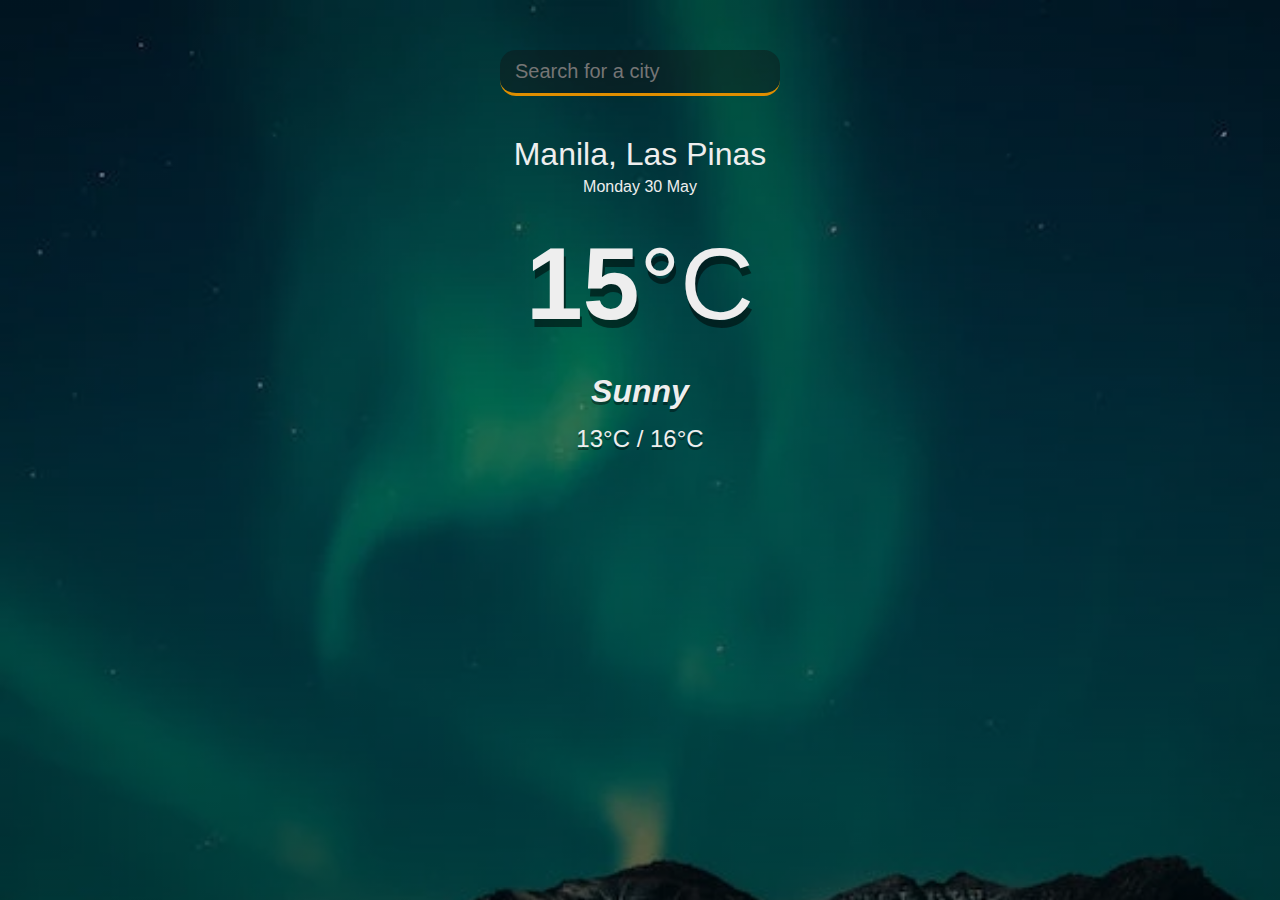
<file: Task 2/Weather app/index.html>
<!DOCTYPE html>
<html lang="en">

<head>
	<meta charset="UTF-8" />
	<meta http-equiv="X-UA-Compatible" content="IE=edge" />
	<meta name="viewport" content="width=device-width, initial-scale=1.0" />
	<title>weather App</title>
	<link rel="stylesheet" href="style.css" />
</head>

<body>
	<div class="app-wrap">
		<header>
			<input type="text" autocomplete="off" class="search-box" placeholder="Search for a city">
		</header>

		<main>
			<section class="location">
				<div class="city">Manila, Las Pinas</div>
				<div class="date">Monday 30 May</div>
			</section>

			<div class="current">
				<div class="temp">15<span>°C</span></div>
				<div class="weather">Sunny</div>
				<div class="hi-low">13°C / 16°C</div>
			</div>
		</main>
	</div>
	<script src="index.js"></script>
</body>

</html>
</file>
<file: Task 2/Weather app/style.css>
* {
  margin: 0;
  padding: 0;
  box-sizing: border-box;
}
body {
  font-family: "Outfit", sans-serif;
  background-image: url("weather6.webp");
  background-size: cover;
  background-position: top center;
}
.app-wrap {
  display: flex;
  flex-direction: column;
  min-height: 100vh;
  background-image: linear-gradient(
    to bottom,
    rgba(0, 0, 0, 0.3),
    rgba(0, 0, 0, 0.6)
  );
}
header {
  display: flex;
  justify-content: center;
  align-items: center;
  padding: 50px 15px 15px;
}
header input {
  width: 100%;
  max-width: 280px;
  padding: 10px 15px;
  border: none;
  outline: none;
  background-color: rgba(18, 18, 18, 0.4);
  border-radius: 16px;
  border-bottom: 3px solid #df8e00;

  font-size: 20px;
  font-weight: 300;
  transition: 0.2s ease-out;
  color: #eeeeee;
}
header input:focus {
  background-color: rgba(18, 18, 18, 0.8);
}
main {
  flex: 1 1 100%;
  padding: 25px 25px 50px;
  display: flex;
  flex-direction: column;
  align-items: center;
  text-align: center;
}
.location .city {
  color: #eeeeee;
  font-size: 32px;
  font-weight: 500;
  margin-bottom: 5px;
}
.location .date {
  color: #eeeeee;
  font-size: 16px;
}
.current .temp {
  color: #eeeeee;
  font-size: 102px;
  font-weight: 900;
  margin: 30px 0;
  text-shadow: 2px 8px rgba(0, 0, 0, 0.5);
}
.current .temp span {
  font-weight: 200;
}
.current .weather {
  color: #eeeeee;
  font-size: 32px;
  font-weight: 700;
  font-style: italic;
  margin-bottom: 15px;
  text-shadow: 0 3px rgba(0, 0, 0, 0.4);
}
.current .hi-low {
  color: #eeeeee;
  font-size: 24px;
  font-weight: 500;
  text-shadow: 0 3px rgba(0, 0, 0, 0.4);
}
</file>
